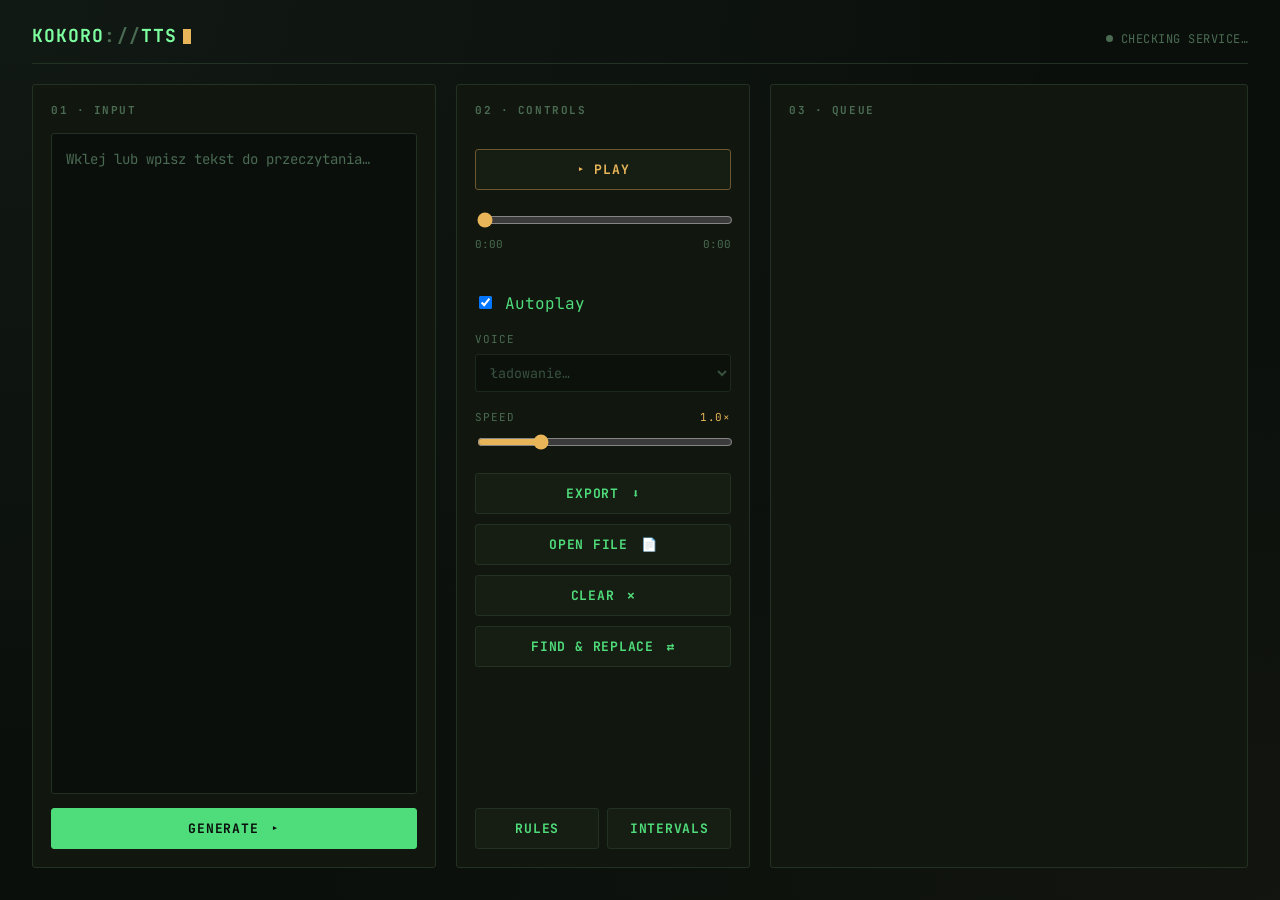
<file: ui/index.html>
<!DOCTYPE html>
<html lang="pl">
<head>
    <meta charset="UTF-8">
    <title>KokoroTTS</title>
    <link rel="preconnect" href="https://fonts.googleapis.com">
    <link rel="preconnect" href="https://fonts.gstatic.com" crossorigin>
    <link href="https://fonts.googleapis.com/css2?family=JetBrains+Mono:wght@400;500;700&display=swap" rel="stylesheet">
    <link rel="stylesheet" href="style.css">
</head>
<body>
    <div class="app">
        <header class="app-header">
            <div class="brand">KOKORO<span class="brand__slash">://</span>TTS<span class="cursor"></span></div>
            <div class="service-status" id="status">
                <span class="service-status__dot"></span>
                <span class="service-status__label">checking service…</span>
            </div>
        </header>

        <main class="app-grid">
            <section class="panel panel--input" aria-labelledby="input-label">
                <h2 id="input-label" class="panel__label">01 · Input</h2>
                <textarea id="text-input" class="input-area" placeholder="Wklej lub wpisz tekst do przeczytania…"></textarea>
                <button id="generate-btn" class="btn btn--primary">Generate <span class="btn__arrow">▸</span></button>
            </section>

            <section class="panel panel--controls" aria-labelledby="controls-label">
                <h2 id="controls-label" class="panel__label">02 · Controls</h2>

                
                <span id="open-file-name" class="input-toolbar__filename"></span>

                <button id="play-btn" class="btn btn--play">
                    <span class="btn__icon">▸</span> Play
                </button>

                <div class="control-group control-group--progress">
                    <input type="range" id="progress-range" class="control-range" min="0" max="1" step="0.1" value="0">
                    <div class="progress-times">
                        <span id="time-current">0:00</span>
                        <span id="time-total">0:00</span>
                    </div>
                    <div id="gen-progress" class="gen-progress gen-progress--hidden">
                        <div class="gen-progress__track">
                            <div id="gen-progress-fill" class="gen-progress__fill"></div>
                        </div>
                        <span id="gen-progress-label" class="gen-progress__label">0 / 0</span>
                    </div>
                </div>

                <label class="control-group control-group--checkbox">
                    <input type="checkbox" id="autoplay-check" checked>
                    Autoplay
                </label>

                <div class="control-group">
                    <label class="control-group__label" for="voice-select">Voice</label>
                    <select id="voice-select" class="control-select" disabled>
                        <option>ładowanie…</option>
                    </select>
                </div>

                <div class="control-group">
                    <label class="control-group__label" for="speed-range">Speed <span class="control-group__value" id="speed-value">1.0×</span></label>
                    <input type="range" id="speed-range" class="control-range" min="0.1" max="4" step="0.1" value="1">
                </div>
                <div class="input-toolbar">
                    <button id="export-btn" class="btn" disabled>Export <span class="btn__arrow">⬇</span></button>
                    
                    <button id="open-file-btn" class="btn btn--ghost">Open File <span class="btn__arrow">📄</span></button>
                    <button id="clear-btn" class="btn btn--ghost">Clear <span class="btn__arrow">✕</span></button>
                    <button id="find-replace-btn" class="btn btn--ghost">Find &amp; Replace <span class="btn__arrow">⇄</span></button>
                </div>
                <div class="settings-buttons">
                    <button id="rules-btn" class="btn btn--ghost">Rules</button>
                    <button id="intervals-btn" class="btn btn--ghost">Intervals</button>
                </div>
            </section>

            <section class="panel panel--queue" aria-labelledby="queue-label">
                <h2 id="queue-label" class="panel__label">03 · Queue</h2>
                <div id="sentence-queue" class="queue">
                    <!-- Karty zdań renderowane dynamicznie przez SentenceQueue.js -->
                </div>
            </section>
        </main>
    </div>

    <div id="popup-root"></div>

    <script type="module" src="App.js"></script>
</body>
</html>
</file>
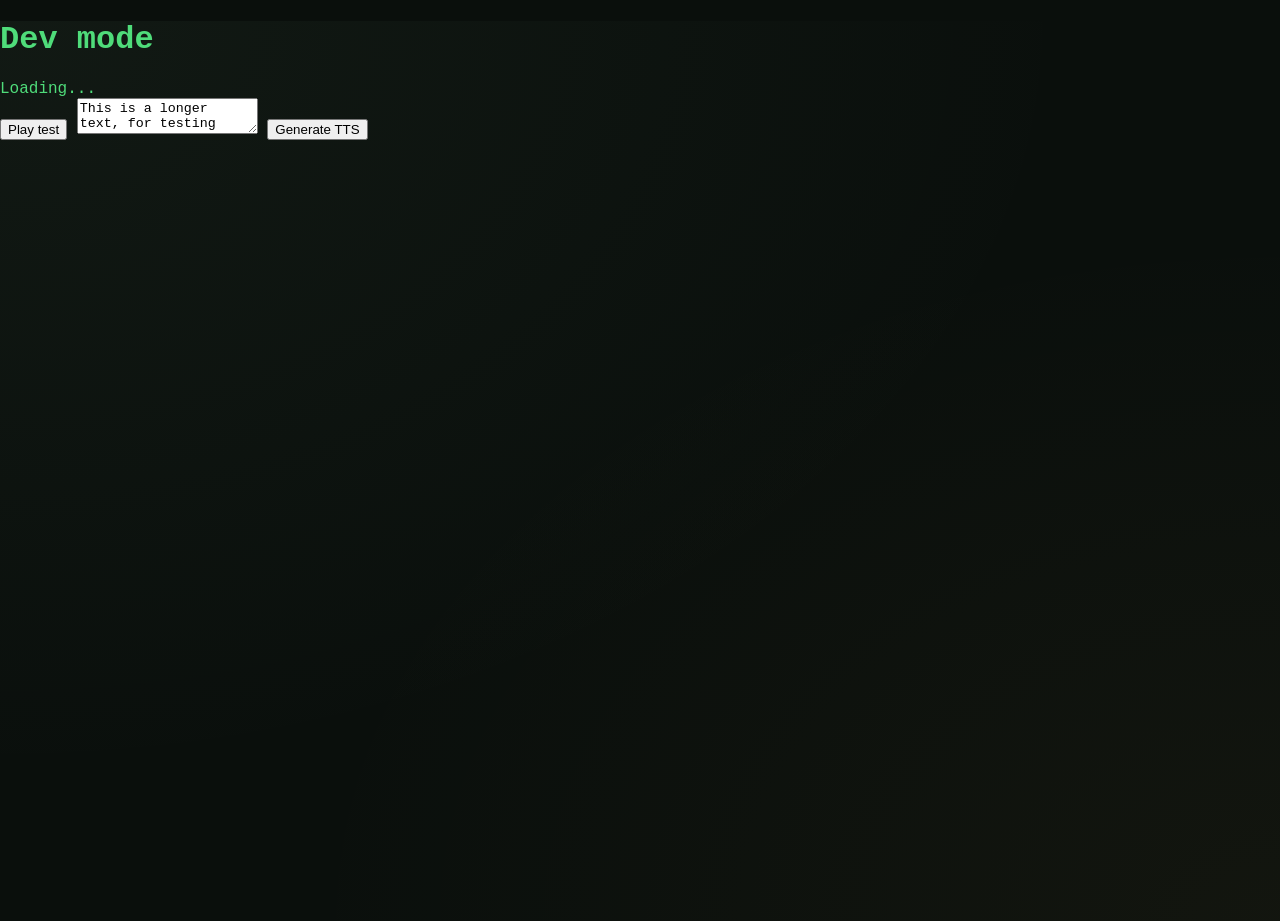
<file: ui/DevMode.html>
<!DOCTYPE html>
<html>
<head>
    <link rel="stylesheet" href="style.css">
</head>
<body>
    <header>
        <h1>Dev mode</h1>
    </header>
    <div id="status">Loading...</div>
    <div id="text-display"></div>
    <button id="play-btn">Play test</button>
    <textarea id="text-input">This is a longer text, for testing purposes. It will be used to test the TTS functionality. Esperanto is a constructed language. Latin is a classical language. I like ice cream.</textarea>
    <button id="generate-btn">Generate TTS</button>
    <script type="module" src="AppDev.js"></script>
</body>
</html>
</file>
<file: ui/style.css>
:root {
    --bg-void: #0a0f0c;
    --bg-panel: #11170f;
    --bg-panel-raised: #161d13;
    --border: #223122;
    --border-active: #4a6b3a;
    --text-dim: #4a6b52;
    --text-primary: #4fdc7a;
    --text-bright: #7dffa0;
    --accent-gold: #e8b558;
    --accent-gold-dim: #6b5730;
    --accent-red: #d9634c;
    --font-mono: 'JetBrains Mono', 'SFMono-Regular', Menlo, Consolas, monospace;
    --radius: 3px;
}

* { box-sizing: border-box; }

@media (prefers-reduced-motion: reduce) {
    *, *::before, *::after {
        animation-duration: 0.001ms !important;
        transition-duration: 0.001ms !important;
    }
}

html, body {
    margin: 0;
    height: 100%;
    background: var(--bg-void);
    color: var(--text-primary);
    font-family: var(--font-mono);
}

body {
    background-image:
        radial-gradient(ellipse at top left, rgba(159, 217, 168, 0.05), transparent 60%),
        radial-gradient(ellipse at bottom right, rgba(232, 181, 88, 0.04), transparent 55%);
}

.app {
    height: 100vh;
    overflow: hidden;
    display: flex;
    flex-direction: column;
    padding: 24px 32px 32px;
    gap: 20px;
}

/* Header */
.app-header {
    display: flex;
    align-items: baseline;
    justify-content: space-between;
    padding-bottom: 16px;
    border-bottom: 1px solid var(--border);
}

.brand {
    font-size: 18px;
    font-weight: 700;
    letter-spacing: 0.06em;
    color: var(--text-bright);
}
.brand__slash { color: var(--text-dim); }

.cursor {
    display: inline-block;
    width: 8px;
    height: 15px;
    margin-left: 6px;
    background: var(--accent-gold);
    vertical-align: -2px;
    animation: blink 1.1s step-end infinite;
}
@keyframes blink { 50% { opacity: 0; } }

.service-status {
    display: flex;
    align-items: center;
    gap: 8px;
    font-size: 12px;
    letter-spacing: 0.04em;
    color: var(--text-dim);
    text-transform: uppercase;
}
.service-status__dot {
    width: 7px;
    height: 7px;
    border-radius: 50%;
    background: var(--text-dim);
}
.service-status.is-online .service-status__dot {
    background: var(--text-primary);
    box-shadow: 0 0 6px var(--text-primary);
}
.service-status.is-offline .service-status__dot {
    background: var(--accent-red);
    box-shadow: 0 0 6px var(--accent-red);
}

/* Grid */
.app-grid {
    flex: 1;
    display: grid;
    grid-template-columns: 1.1fr 0.8fr 1.3fr;
    gap: 20px;
    min-height: 0;
}

.panel {
    background: var(--bg-panel);
    border: 1px solid var(--border);
    border-radius: var(--radius);
    padding: 18px;
    display: flex;
    flex-direction: column;
    min-height: 0;
}

.panel__label {
    margin: 0 0 16px;
    font-size: 11px;
    font-weight: 700;
    letter-spacing: 0.14em;
    text-transform: uppercase;
    color: var(--text-dim);
}

/* Input panel */
.input-area {
    flex: 1;
    resize: none;
    background: var(--bg-void);
    border: 1px solid var(--border);
    border-radius: var(--radius);
    color: var(--text-primary);
    font-family: var(--font-mono);
    font-size: 14px;
    line-height: 1.6;
    padding: 14px;
    margin-bottom: 14px;
}
.input-area::placeholder { color: var(--text-dim); }
.input-area:focus {
    outline: none;
    border-color: var(--border-active);
    box-shadow: 0 0 0 1px var(--border-active);
}

.input-toolbar {
    display: flex;
    flex-direction: column;
    align-items: stretch;
    gap: 10px;
    margin-bottom: 10px;
}
.input-toolbar__filename {
    display: block;
    font-size: 11px;
    color: var(--text-dim);
    overflow: hidden;
    text-overflow: ellipsis;
    white-space: nowrap;
    margin-bottom: 16px;
}

.btn--ghost {
    background: transparent;
    padding: 7px 12px;
    font-size: 11px;
}

.btn {
    font-family: var(--font-mono);
    font-size: 13px;
    font-weight: 700;
    letter-spacing: 0.06em;
    text-transform: uppercase;
    border-radius: var(--radius);
    padding: 11px 18px;
    cursor: pointer;
    border: 1px solid var(--border);
    background: var(--bg-panel-raised);
    color: var(--text-primary);
    transition: border-color 0.15s ease, color 0.15s ease, box-shadow 0.15s ease;
}
.btn:hover { border-color: var(--border-active); color: var(--text-bright); }
.btn:focus-visible {
    outline: 2px solid var(--accent-gold);
    outline-offset: 2px;
}

.btn--primary {
    background: var(--text-primary);
    color: var(--bg-void);
    border-color: var(--text-primary);
}
.btn--primary:hover {
    background: var(--text-bright);
    border-color: var(--text-bright);
    color: var(--bg-void);
}
.btn__arrow { margin-left: 4px; }

.btn--play {
    align-self: stretch;
    margin-bottom: 20px;
    border-color: var(--accent-gold-dim);
    color: var(--accent-gold);
}
.btn--play:hover {
    border-color: var(--accent-gold);
    box-shadow: 0 0 10px rgba(232, 181, 88, 0.25);
}

/* Controls panel */
.control-group { margin-bottom: 18px; }
.control-group__label {
    display: flex;
    justify-content: space-between;
    font-size: 11px;
    text-transform: uppercase;
    letter-spacing: 0.08em;
    color: var(--text-dim);
    margin-bottom: 8px;
}
.control-group__value { color: var(--accent-gold); }

.control-select {
    width: 100%;
    background: var(--bg-void);
    color: var(--text-dim);
    border: 1px solid var(--border);
    border-radius: var(--radius);
    font-family: var(--font-mono);
    padding: 8px 10px;
}

.control-range {
    width: 100%;
    accent-color: var(--accent-gold);
}

.progress-times {
    display: flex;
    justify-content: space-between;
    font-size: 11px;
    color: var(--text-dim);
    margin-top: 4px;
}

/* Pasek postepu generacji (ile zdan juz wygenerowane / total) - oddzielny
   od paska odtwarzania powyzej, ktory sledzi CZAS odsluchu. */
.gen-progress {
    display: flex;
    align-items: center;
    gap: 8px;
    margin-top: 10px;
    transition: opacity 0.2s ease;
}
.gen-progress--hidden {
    opacity: 0;
    pointer-events: none;
}
.gen-progress__track {
    flex: 1;
    height: 4px;
    border-radius: 2px;
    background: var(--bg-void);
    border: 1px solid var(--border);
    overflow: hidden;
}
.gen-progress__fill {
    height: 100%;
    width: 0%;
    background: var(--text-primary);
    box-shadow: 0 0 6px rgba(79, 220, 122, 0.5);
    transition: width 0.2s ease;
}
.gen-progress--done .gen-progress__fill {
    background: var(--accent-gold);
    box-shadow: 0 0 6px rgba(232, 181, 88, 0.5);
}
.gen-progress__label {
    flex-shrink: 0;
    font-size: 11px;
    color: var(--text-dim);
    min-width: 44px;
    text-align: right;
}

.control-note {
    margin-top: auto;
    font-size: 11px;
    color: var(--text-dim);
    font-style: italic;
}

.settings-buttons {
    margin-top: auto;
    display: flex;
    gap: 8px;
}
.settings-buttons .btn { flex: 1; }

/* Popups (Rules / Intervals) */
.popup-overlay {
    position: fixed;
    inset: 0;
    background: rgba(0, 0, 0, 0.6);
    display: flex;
    align-items: center;
    justify-content: center;
    z-index: 100;
}

.popup {
    background: var(--bg-panel);
    border: 1px solid var(--border-active);
    border-radius: var(--radius);
    width: min(640px, 90vw);
    max-height: 80vh;
    display: flex;
    flex-direction: column;
    box-shadow: 0 10px 40px rgba(0, 0, 0, 0.5);
}

.popup__header {
    display: flex;
    justify-content: space-between;
    align-items: center;
    padding: 16px 20px;
    border-bottom: 1px solid var(--border);
}
.popup__title {
    margin: 0;
    font-size: 13px;
    font-weight: 700;
    letter-spacing: 0.1em;
    text-transform: uppercase;
    color: var(--text-bright);
}
.popup__close {
    background: none;
    border: none;
    color: var(--text-dim);
    cursor: pointer;
    font-size: 16px;
    padding: 4px;
}
.popup__close:hover { color: var(--accent-red); }

.popup__body {
    padding: 16px 20px;
    overflow-y: auto;
    flex: 1;
}

.popup__footer {
    display: flex;
    justify-content: flex-end;
    gap: 10px;
    padding: 14px 20px;
    border-top: 1px solid var(--border);
}

.rule-row {
    display: grid;
    grid-template-columns: 1fr 1fr auto auto;
    gap: 8px;
    align-items: center;
    margin-bottom: 8px;
}
.rule-row input[type="text"] {
    background: var(--bg-void);
    border: 1px solid var(--border);
    border-radius: var(--radius);
    color: var(--text-primary);
    font-family: var(--font-mono);
    font-size: 12px;
    padding: 6px 8px;
    width: 100%;
}
.rule-row .rule-row__remove {
    background: none;
    border: none;
    color: var(--text-dim);
    cursor: pointer;
    font-size: 14px;
}
.rule-row .rule-row__remove:hover { color: var(--accent-red); }

.interval-row {
    display: grid;
    grid-template-columns: 1fr auto;
    gap: 12px;
    align-items: center;
    margin-bottom: 14px;
}
.interval-row label {
    font-size: 12px;
    color: var(--text-dim);
    text-transform: uppercase;
    letter-spacing: 0.05em;
}
.interval-row input[type="number"] {
    background: var(--bg-void);
    border: 1px solid var(--border);
    border-radius: var(--radius);
    color: var(--text-primary);
    font-family: var(--font-mono);
    font-size: 13px;
    padding: 6px 10px;
    width: 90px;
}

/* Queue panel */
.queue {
    flex: 1;
    overflow-y: auto;
    display: flex;
    flex-direction: column;
    gap: 10px;
    padding-right: 4px;
}
.queue::-webkit-scrollbar { width: 6px; }
.queue::-webkit-scrollbar-thumb { background: var(--border); border-radius: 3px; }
.queue::-webkit-scrollbar-track { background: transparent; }

.sentence {
    display: flex;
    gap: 12px;
    padding: 12px 14px;
    border: 1px solid var(--border);
    border-left: 2px solid var(--border);
    border-radius: var(--radius);
    background: var(--bg-panel-raised);
    cursor: pointer;
    transition: transform 0.25s ease, border-color 0.25s ease, opacity 0.25s ease;
}
.sentence:hover:not(.sentence--pending) {
    border-color: var(--border-active);
}

.sentence--pending {
    cursor: default;
}

.sentence__index {
    flex-shrink: 0;
    font-size: 11px;
    color: var(--text-dim);
    padding-top: 2px;
}

.sentence__text {
    margin: 0;
    font-size: 14px;
    line-height: 1.6;
    color: var(--text-dim);
}

.sentence--played {
    opacity: 0.5;
}
.sentence--played .sentence__text { color: var(--text-dim); }

.sentence--generated .sentence__text { color: var(--text-primary); }

.sentence--active {
    border-left-color: var(--accent-gold);
    border-color: var(--accent-gold-dim);
    background: var(--bg-panel);
    transform: scale(1.02);
    box-shadow: 0 0 0 1px var(--accent-gold-dim), 0 4px 18px rgba(232, 181, 88, 0.08);
}
.sentence--active .sentence__index { color: var(--accent-gold); }
.sentence--active .sentence__text { color: var(--text-bright); }

.sentence--pending .sentence__text { color: var(--text-dim); }

.sentence--failed {
    cursor: default;
    border-left-color: var(--accent-red);
    opacity: 0.6;
}
.sentence--failed .sentence__index { color: var(--accent-red); }
.sentence--failed .sentence__text { color: var(--text-dim); text-decoration: line-through; }
.sentence--failed:hover { border-color: var(--border); }

/* Word highlight (konsumowane przez WordHighlighter.js) */
.sentence__text span {
    color: inherit;
    transition: color 0.1s ease;
}
.sentence__text span.active {
    color: var(--accent-gold);
}

/* Responsive */
@media (max-width: 980px) {
    .app-grid {
        grid-template-columns: 1fr;
        grid-auto-rows: auto;
    }
    .panel--input, .panel--controls { min-height: 200px; }
}

/* Find & Replace popup */
.popup--small { width: min(400px, 90vw); }

.find-replace {
    display: flex;
    flex-direction: column;
    gap: 12px;
}
.find-replace__field {
    display: flex;
    flex-direction: column;
    gap: 4px;
}
.find-replace__field span {
    font-size: 12px;
    color: var(--text-dim);
    text-transform: uppercase;
    letter-spacing: 0.05em;
}
.find-replace__field input[type="text"] {
    background: var(--bg-void);
    border: 1px solid var(--border);
    border-radius: var(--radius);
    color: var(--text-primary);
    font-family: var(--font-mono);
    font-size: 12px;
    padding: 6px 8px;
    width: 100%;
}
.find-replace__check {
    font-size: 12px;
    color: var(--text-dim);
}
.find-replace__count {
    font-size: 11px;
    color: var(--text-dim);
    min-height: 1em;
}
</file>
